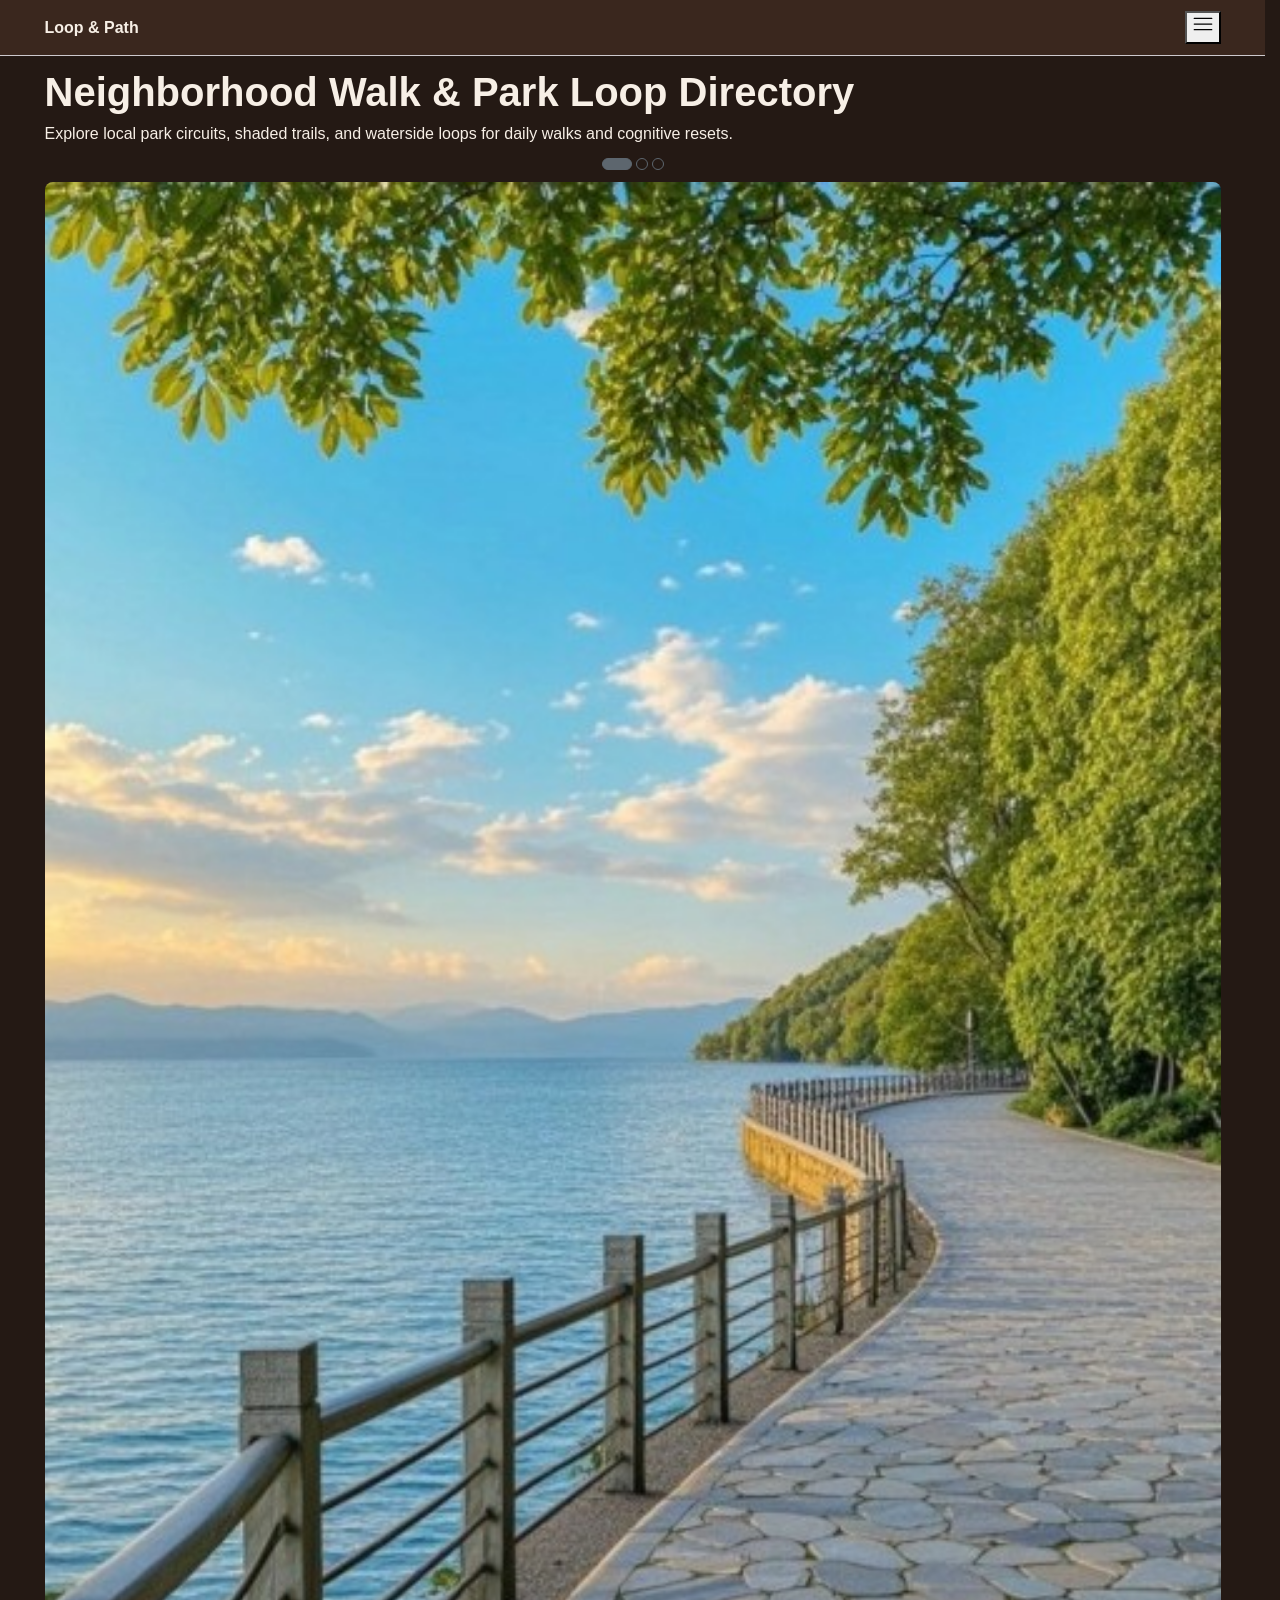
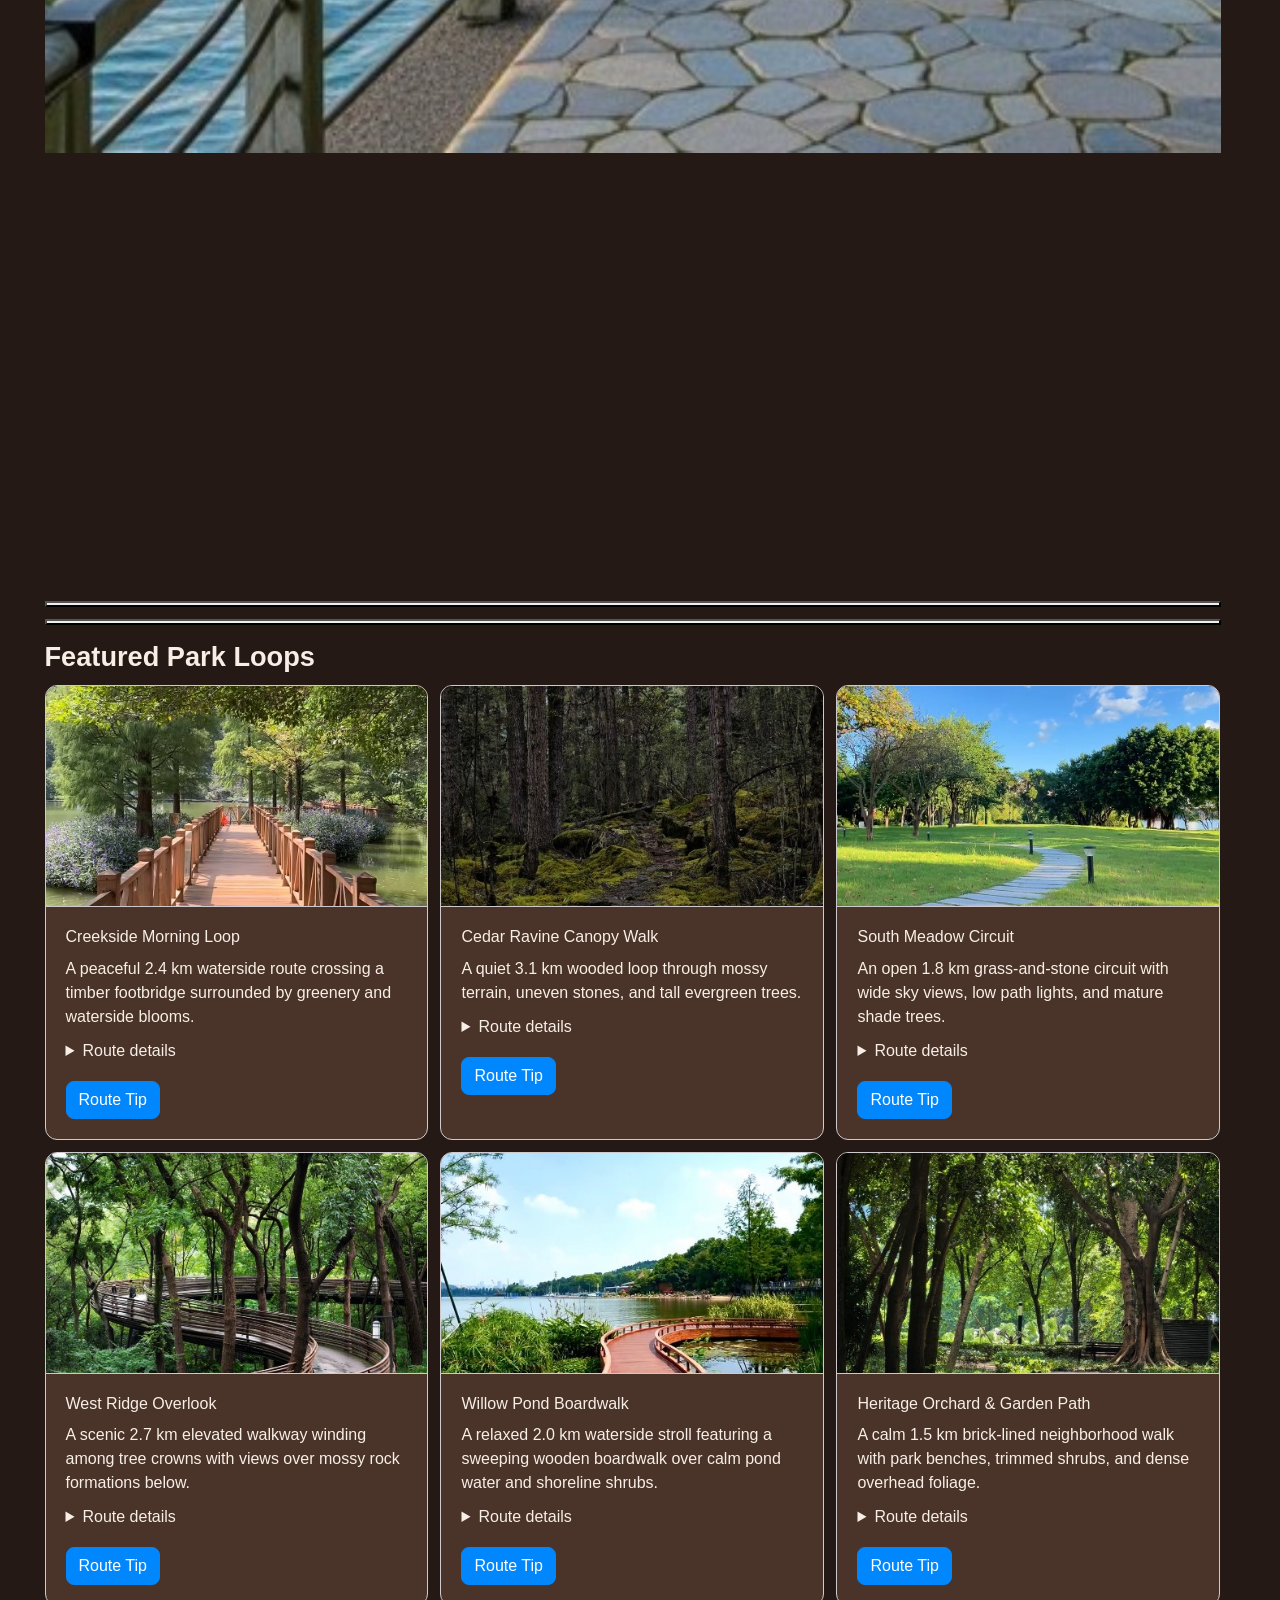
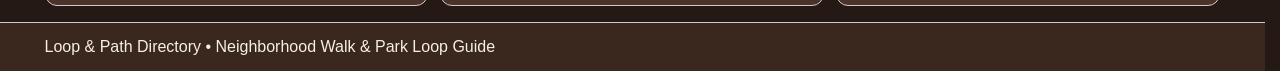
<file: index.html>
<!DOCTYPE html>
<html lang="en">
<head>
  <meta charset="utf-8" />
  <meta name="viewport" content="width=device-width, initial-scale=1" />
  <title>Loop &amp; Path — Neighborhood Walk &amp; Park Loop Directory</title>
  <link rel="stylesheet" href="css/bootstrap.min.css" />
  <link rel="stylesheet" href="css/style.css" />
</head>
<body>
  <header>
    <nav class="navbar navbar-expand-lg bg-1 py-3 border-bottom">
      <div class="container">
        <a class="navbar-brand fw-bold" href="index.html">Loop &amp; Path</a>
        <button class="navbar-toggler" type="button" data-bs-toggle="collapse" data-bs-target="#mainNav" aria-controls="mainNav" aria-expanded="false" aria-label="Toggle navigation">
          <span class="navbar-toggler-icon"></span>
        </button>
        <div class="collapse navbar-collapse" id="mainNav">
          <ul class="navbar-nav ms-auto">
            <li class="nav-item">
              <a class="nav-link active" aria-current="page" href="index.html">Loops</a>
            </li>
            <li class="nav-item">
              <a class="nav-link" href="#featured-carousel">Highlights</a>
            </li>
            <li class="nav-item">
              <a class="nav-link" href="#walk-directory">Directory</a>
            </li>
            <li class="nav-item">
              <a class="nav-link" href="contact.html">Submit a Walk</a>
            </li>
          </ul>
        </div>
      </div>
    </nav>
  </header>

  <main>
    <section class="py-4">
      <div class="container">
        <h1 class="display-6 fw-bold mb-2">Neighborhood Walk &amp; Park Loop Directory</h1>
        <p class="lead mb-0">Explore local park circuits, shaded trails, and waterside loops for daily walks and cognitive resets.</p>
      </div>
    </section>

    <section id="featured-carousel" class="pb-5">
      <div class="container">
        <div id="walkCarousel" class="carousel slide" data-bs-ride="carousel">
          <div class="carousel-indicators">
            <button type="button" data-bs-target="#walkCarousel" data-bs-slide-to="0" class="active" aria-current="true" aria-label="Slide 1"></button>
            <button type="button" data-bs-target="#walkCarousel" data-bs-slide-to="1" aria-label="Slide 2"></button>
            <button type="button" data-bs-target="#walkCarousel" data-bs-slide-to="2" aria-label="Slide 3"></button>
          </div>
          <div class="carousel-inner rounded">
            <div class="carousel-item active">
              <img src="images/slide-creek.jpg" class="d-block w-100" alt="Stone walkway along calm blue water with a railing, overhanging leaves, and green trees on the right." />
              <div class="carousel-caption d-none d-md-block bg-dark bg-opacity-75 rounded p-2">
                <h2 class="h5 mb-1">Morning Creekside Loops</h2>
                <p class="mb-0">Calm waterfront paths with open views and steady footing for early morning walks.</p>
              </div>
            </div>
            <div class="carousel-item">
              <img src="images/slide-woods.jpg" class="d-block w-100" alt="Curved paved park path winding between tall trees and autumn leaves." />
              <div class="carousel-caption d-none d-md-block bg-dark bg-opacity-75 rounded p-2">
                <h2 class="h5 mb-1">Shaded Woodland Trails</h2>
                <p class="mb-0">Tree-lined park paths offering dappled shade and seasonal foliage.</p>
              </div>
            </div>
            <div class="carousel-item">
              <img src="images/slide-sunset.jpg" class="d-block w-100" alt="Red-surfaced park pathway curving beside a green lawn and trees under warm sunset clouds." />
              <div class="carousel-caption d-none d-md-block bg-dark bg-opacity-75 rounded p-2">
                <h2 class="h5 mb-1">Golden Hour Park Circuits</h2>
                <p class="mb-0">Late-afternoon park loops bordered by open grass and warm sky tones.</p>
              </div>
            </div>
          </div>
          <button class="carousel-control-prev" type="button" data-bs-target="#walkCarousel" data-bs-slide="prev">
            <span class="carousel-control-prev-icon" aria-hidden="true"></span>
            <span class="visually-hidden">Previous</span>
          </button>
          <button class="carousel-control-next" type="button" data-bs-target="#walkCarousel" data-bs-slide="next">
            <span class="carousel-control-next-icon" aria-hidden="true"></span>
            <span class="visually-hidden">Next</span>
          </button>
        </div>
      </div>
    </section>

    <section id="walk-directory" class="pb-5">
      <div class="container">
        <h2 class="h3 fw-bold mb-4">Featured Park Loops</h2>
        <div class="row g-4">
          <div class="col-12 md:col-6 lg:col-4">
            <article class="card h-100">
              <img src="images/loop-creek.jpg" class="card-img-top" alt="Wooden footbridge over calm green water framed by overhanging branches and purple-flowered plants." />
              <div class="card-body">
                <h3 class="h5 card-title">Creekside Morning Loop</h3>
                <p class="card-text">A peaceful 2.4 km waterside route crossing a timber footbridge surrounded by greenery and waterside blooms.</p>
                <details class="mb-3">
                  <summary>Route details</summary>
                  <p class="mt-2 mb-0 small">Distance: 2.4 km loop &bull; Surface: Timber bridge and packed path &bull; Best time: Early morning.</p>
                </details>
                <button type="button" class="btn btn-solid theme-primary" onclick="document.getElementById('dialog-loop-1').showModal()">Route Tip</button>
              </div>
            </article>
          </div>

          <div class="col-12 md:col-6 lg:col-4">
            <article class="card h-100">
              <img src="images/loop-ravine.jpg" class="card-img-top" alt="Rocky forest trail winding through thick green moss and tall evergreen trees." />
              <div class="card-body">
                <h3 class="h5 card-title">Cedar Ravine Canopy Walk</h3>
                <p class="card-text">A quiet 3.1 km wooded loop through mossy terrain, uneven stones, and tall evergreen trees.</p>
                <details class="mb-3">
                  <summary>Route details</summary>
                  <p class="mt-2 mb-0 small">Distance: 3.1 km loop &bull; Surface: Natural earth, roots, and rock &bull; Best time: Midday shade.</p>
                </details>
                <button type="button" class="btn btn-solid theme-primary" onclick="document.getElementById('dialog-loop-2').showModal()">Route Tip</button>
              </div>
            </article>
          </div>

          <div class="col-12 md:col-6 lg:col-4">
            <article class="card h-100">
              <img src="images/loop-meadow.jpg" class="card-img-top" alt="Stepping-stone path curving across a bright green park lawn with low lights and leafy trees." />
              <div class="card-body">
                <h3 class="h5 card-title">South Meadow Circuit</h3>
                <p class="card-text">An open 1.8 km grass-and-stone circuit with wide sky views, low path lights, and mature shade trees.</p>
                <details class="mb-3">
                  <summary>Route details</summary>
                  <p class="mt-2 mb-0 small">Distance: 1.8 km circuit &bull; Surface: Stepping stones and lawn &bull; Best time: Clear sunny afternoons.</p>
                </details>
                <button type="button" class="btn btn-solid theme-primary" onclick="document.getElementById('dialog-loop-3').showModal()">Route Tip</button>
              </div>
            </article>
          </div>

          <div class="col-12 md:col-6 lg:col-4">
            <article class="card h-100">
              <img src="images/loop-ridge.jpg" class="card-img-top" alt="Elevated curving wooden walkway winding through lush green treetops above mossy rocks." />
              <div class="card-body">
                <h3 class="h5 card-title">West Ridge Overlook</h3>
                <p class="card-text">A scenic 2.7 km elevated walkway winding among tree crowns with views over mossy rock formations below.</p>
                <details class="mb-3">
                  <summary>Route details</summary>
                  <p class="mt-2 mb-0 small">Distance: 2.7 km loop &bull; Surface: Elevated timber walkway &bull; Best time: Late afternoon.</p>
                </details>
                <button type="button" class="btn btn-solid theme-primary" onclick="document.getElementById('dialog-loop-4').showModal()">Route Tip</button>
              </div>
            </article>
          </div>

          <div class="col-12 md:col-6 lg:col-4">
            <article class="card h-100">
              <img src="images/loop-pond.jpg" class="card-img-top" alt="Curving wooden boardwalk extending across a calm pond with trees and shrubs along the shore." />
              <div class="card-body">
                <h3 class="h5 card-title">Willow Pond Boardwalk</h3>
                <p class="card-text">A relaxed 2.0 km waterside stroll featuring a sweeping wooden boardwalk over calm pond water and shoreline shrubs.</p>
                <details class="mb-3">
                  <summary>Route details</summary>
                  <p class="mt-2 mb-0 small">Distance: 2.0 km loop &bull; Surface: Wooden boardwalk &bull; Best time: Morning or dusk.</p>
                </details>
                <button type="button" class="btn btn-solid theme-primary" onclick="document.getElementById('dialog-loop-5').showModal()">Route Tip</button>
              </div>
            </article>
          </div>

          <div class="col-12 md:col-6 lg:col-4">
            <article class="card h-100">
              <img src="images/loop-garden.jpg" class="card-img-top" alt="Brick-paved park path bordered by low shrubs, benches, and tall leafy shade trees." />
              <div class="card-body">
                <h3 class="h5 card-title">Heritage Orchard &amp; Garden Path</h3>
                <p class="card-text">A calm 1.5 km brick-lined neighborhood walk with park benches, trimmed shrubs, and dense overhead foliage.</p>
                <details class="mb-3">
                  <summary>Route details</summary>
                  <p class="mt-2 mb-0 small">Distance: 1.5 km loop &bull; Surface: Brick walkway &bull; Best time: Short study or work breaks.</p>
                </details>
                <button type="button" class="btn btn-solid theme-primary" onclick="document.getElementById('dialog-loop-6').showModal()">Route Tip</button>
              </div>
            </article>
          </div>
        </div>
      </div>
    </section>

    <dialog id="dialog-loop-1" class="p-4 rounded border">
      <h2 class="h5 fw-bold">Creekside Morning Loop Tip</h2>
      <p>Arrive early for quiet water reflections and shaded bridge crossings before weekend foot traffic picks up. Press Escape or click Close to exit.</p>
      <form method="dialog">
        <button type="submit" class="btn btn-solid theme-primary">Close</button>
      </form>
    </dialog>

    <dialog id="dialog-loop-2" class="p-4 rounded border">
      <h2 class="h5 fw-bold">Cedar Ravine Canopy Walk Tip</h2>
      <p>Wear sturdy, grip-friendly shoes because mossy rocks and exposed roots stay damp beneath the forest canopy after rain.</p>
      <form method="dialog">
        <button type="submit" class="btn btn-solid theme-primary">Close</button>
      </form>
    </dialog>

    <dialog id="dialog-loop-3" class="p-4 rounded border">
      <h2 class="h5 fw-bold">South Meadow Circuit Tip</h2>
      <p>Bring sunglasses and a hat on bright days since this open meadow circuit has fewer overhead trees than the ravine trail.</p>
      <form method="dialog">
        <button type="submit" class="btn btn-solid theme-primary">Close</button>
      </form>
    </dialog>

    <dialog id="dialog-loop-4" class="p-4 rounded border">
      <h2 class="h5 fw-bold">West Ridge Overlook Tip</h2>
      <p>Pause along the curved railing sections to take in the canopy view and let your eyes rest on distant greenery.</p>
      <form method="dialog">
        <button type="submit" class="btn btn-solid theme-primary">Close</button>
      </form>
    </dialog>

    <dialog id="dialog-loop-5" class="p-4 rounded border">
      <h2 class="h5 fw-bold">Willow Pond Boardwalk Tip</h2>
      <p>Watch for dew on wooden planks early in the morning and enjoy the calm reflections along the curved pond edge.</p>
      <form method="dialog">
        <button type="submit" class="btn btn-solid theme-primary">Close</button>
      </form>
    </dialog>

    <dialog id="dialog-loop-6" class="p-4 rounded border">
      <h2 class="h5 fw-bold">Heritage Orchard &amp; Garden Path Tip</h2>
      <p>Ideal for a brisk 15-to-20-minute break with benches spaced along the brick path whenever you want a quick pause.</p>
      <form method="dialog">
        <button type="submit" class="btn btn-solid theme-primary">Close</button>
      </form>
    </dialog>
  </main>

  <footer class="bg-1 py-4 border-top">
    <div class="container">
      <p class="mb-0">Loop &amp; Path Directory &bull; Neighborhood Walk &amp; Park Loop Guide</p>
    </div>
  </footer>

  <script src="js/bootstrap.bundle.min.js"></script>
</body>
</html>
</file>
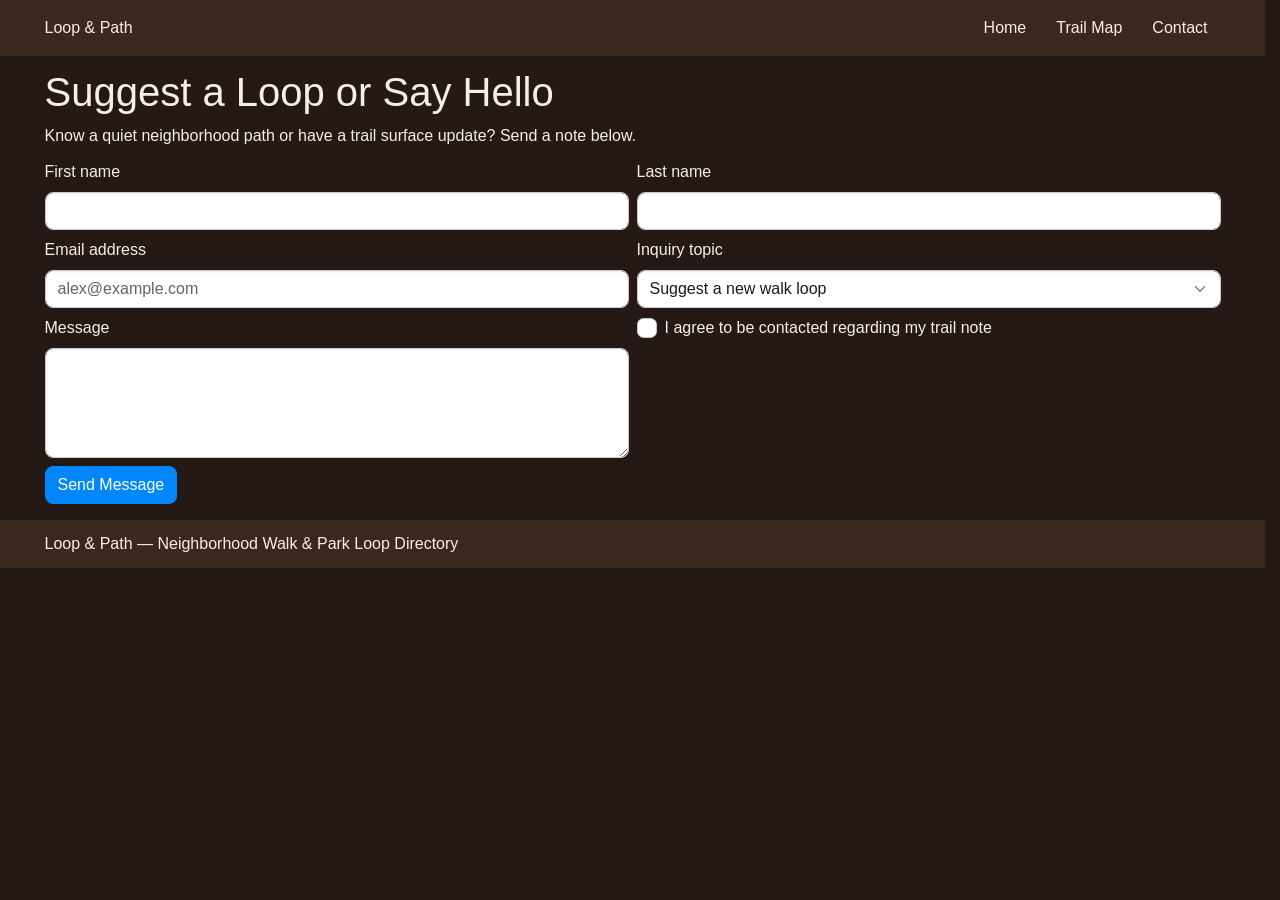
<file: contact.html>
<!doctype html>
<html lang="en">
  <head>
    <meta charset="utf-8" />
    <meta name="viewport" content="width=device-width, initial-scale=1" />
    <title>Contact — Loop &amp; Path</title>
    <link rel="stylesheet" href="css/bootstrap.min.css" />
    <link rel="stylesheet" href="css/style.css" />
  </head>
  <body>
    <header>
      <nav class="navbar md:navbar-expand bg-1">
        <div class="container">
          <a class="navbar-brand" href="index.html">Loop &amp; Path</a>

          <button
            class="navbar-toggler"
            type="button"
            data-bs-toggle="drawer"
            data-bs-target="#mainDrawer"
            aria-controls="mainDrawer"
            aria-label="Toggle navigation"
          >
            <span class="navbar-toggler-icon"></span>
          </button>

          <div class="drawer" id="mainDrawer" tabindex="-1" aria-labelledby="mainDrawerLabel">
            <div class="drawer-header">
              <h2 class="drawer-title h5" id="mainDrawerLabel">Loop &amp; Path</h2>
              <button
                type="button"
                class="btn-close"
                data-bs-dismiss="drawer"
                aria-label="Close"
              ></button>
            </div>
            <div class="drawer-body">
              <ul class="navbar-nav ms-auto">
                <li class="nav-item">
                  <a class="nav-link" href="index.html">Home</a>
                </li>
                <li class="nav-item">
                  <a class="nav-link" href="#">Trail Map</a>
                </li>
                <li class="nav-item">
                  <a class="nav-link active" aria-current="page" href="contact.html">Contact</a>
                </li>
              </ul>
            </div>
          </div>
        </div>
      </nav>
    </header>

    <main class="container my-4">
      <h1 class="mb-3">Suggest a Loop or Say Hello</h1>
      <p class="mb-4">
        Know a quiet neighborhood path or have a trail surface update? Send a note below.
      </p>

      <form class="row g-3">
        <div class="form-field col-12 md:col-6">
          <label for="first-name">First name</label>
          <input id="first-name" type="text" class="form-control" required />
        </div>

        <div class="form-field col-12 md:col-6">
          <label for="last-name">Last name</label>
          <input id="last-name" type="text" class="form-control" required />
        </div>

        <div class="form-field col-12 md:col-6">
          <label for="email">Email address</label>
          <input
            id="email"
            type="email"
            class="form-control"
            placeholder="alex@example.com"
            required
          />
        </div>

        <div class="form-field col-12 md:col-6">
          <label for="topic">Inquiry topic</label>
          <select id="topic" class="form-control">
            <option value="suggest-loop">Suggest a new walk loop</option>
            <option value="trail-update">Report a trail condition update</option>
            <option value="general-question">General directory question</option>
          </select>
        </div>

        <div class="form-field col-12 md:col-6">
          <label for="message">Message</label>
          <textarea id="message" rows="4" class="form-control" required></textarea>
        </div>

        <div class="form-field col-12 md:col-6">
          <input id="consent" type="checkbox" class="check" required />
          <label for="consent">I agree to be contacted regarding my trail note</label>
        </div>

        <div class="col-12">
          <button type="submit" class="btn-solid theme-primary">Send Message</button>
        </div>
      </form>
    </main>

    <footer class="bg-1 py-4 mt-5">
      <div class="container">
        <p class="mb-0">Loop &amp; Path — Neighborhood Walk &amp; Park Loop Directory</p>
      </div>
    </footer>

    <script type="module" src="js/bootstrap.bundle.min.js"></script>
  </body>
</html>
</file>
<file: css/style.css>
body {
  background-color: #241914;
  color: #f7efe6;
}

h1, h2, h3, .navbar-brand, .nav-link {
  color: #f7efe6;
}

.bg-1, .navbar, footer {
  background-color: #3a271e;
  color: #f7efe6;
}

.card {
  background-color: #4a3328;
  color: #f7efe6;
}

.card-img-top {
  height: 220px;
  object-fit: cover;
}

.carousel-item img {
  height: auto;
}
</file>
